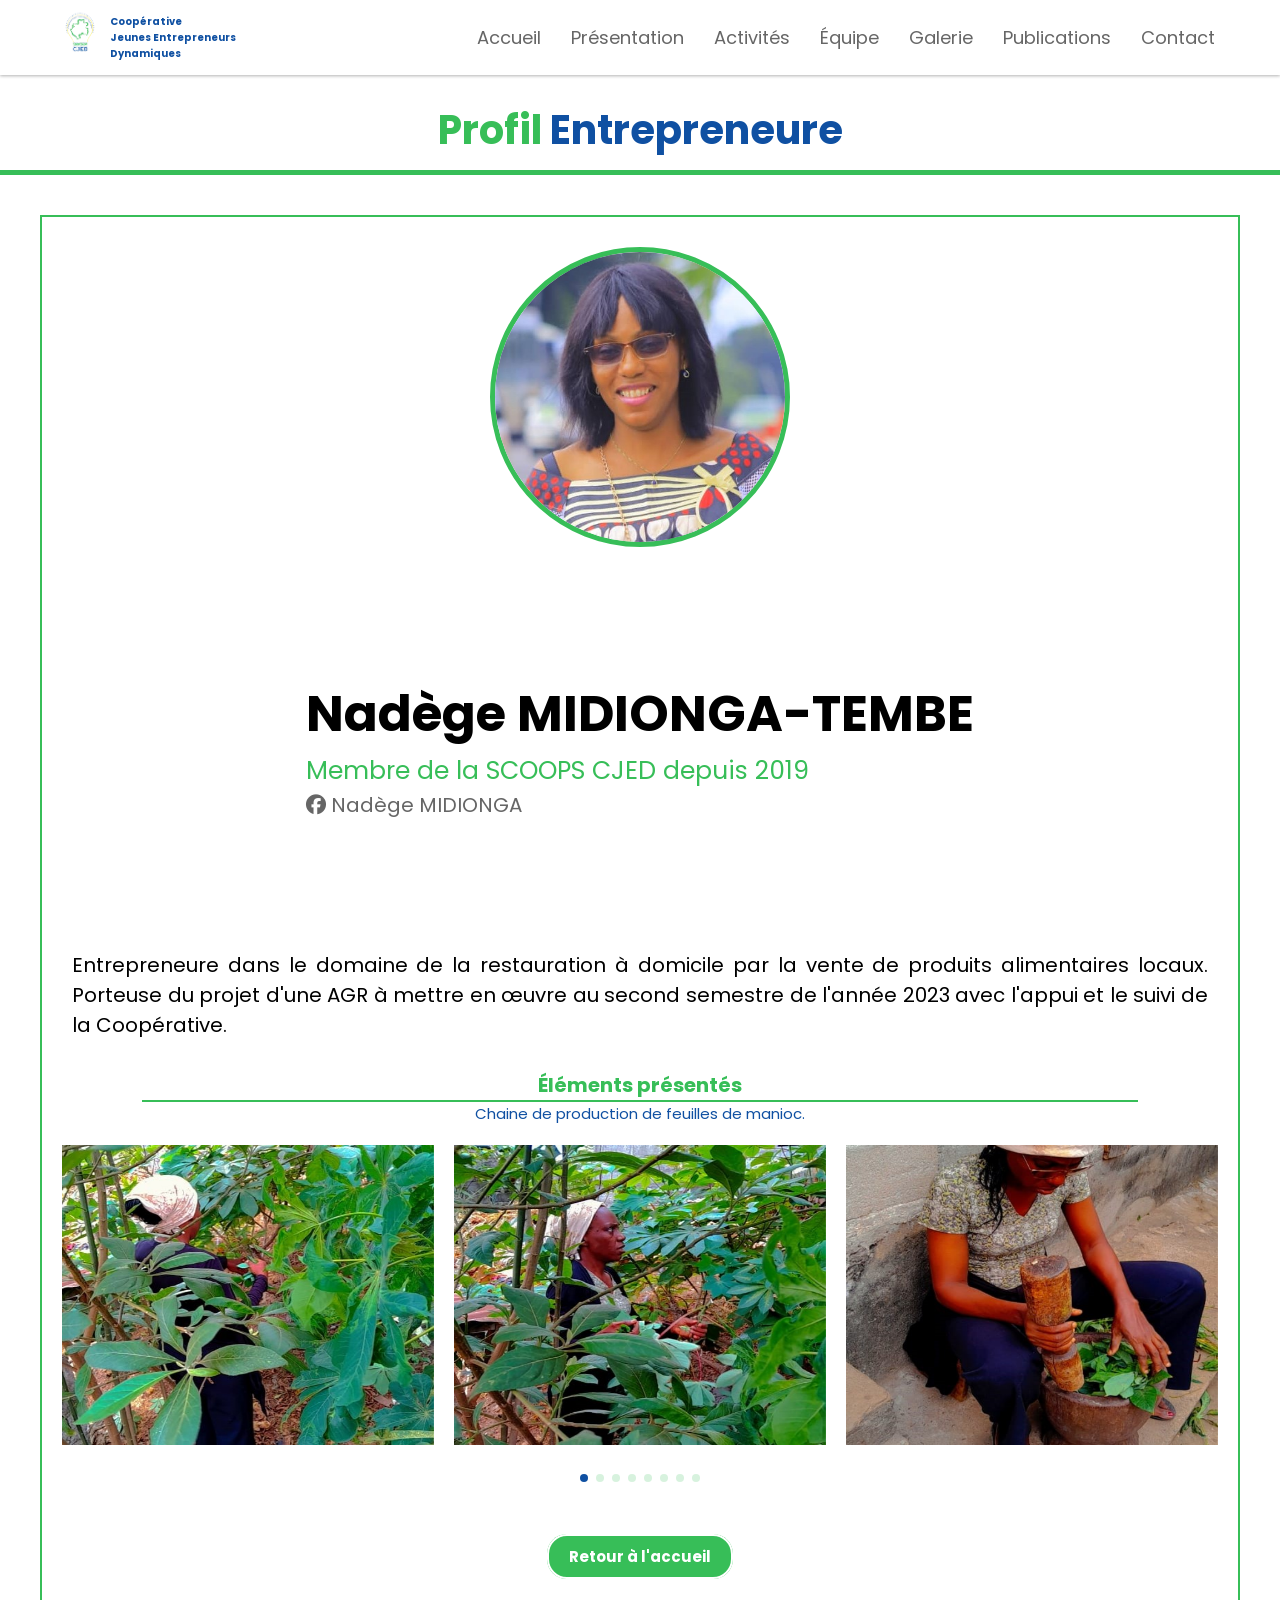
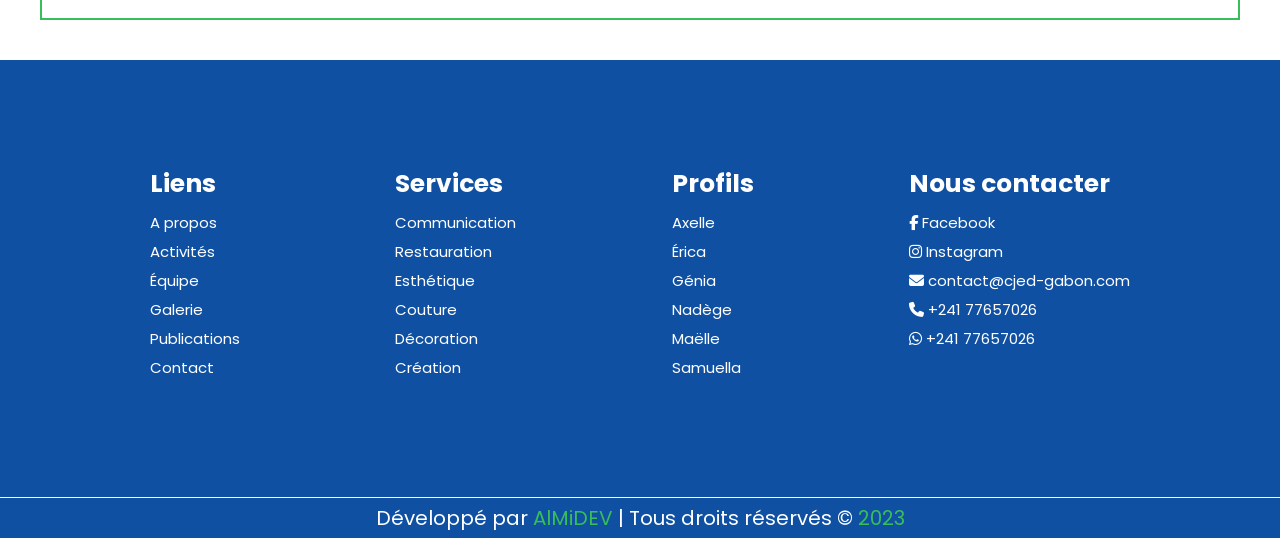
<file: profilNadege.html>
<!DOCTYPE html>
<html lang="en">

<head>
    <meta charset="UTF-8">
    <meta name="viewport" content="width=device-width, initial-scale=1.0">
    <title>Profil|CJED</title>
    <link rel="icon" href="Images/Logo1.jpg">

    <!--Font awesome cdn link-->
    <link rel="stylesheet" href="https://cdnjs.cloudflare.com/ajax/libs/font-awesome/6.2.1/css/all.min.css">
    <link href="https://cdnjs.cloudflare.com/ajax/libs/OwlCarousel2/2.3.4/assets/owl.carousel.min.css" rel="stylesheet">

    <!--Swiper file link-->
    <link rel="stylesheet" href="https://cdn.jsdelivr.net/npm/swiper@10/swiper-bundle.min.css"/>

    <!--Custom css file link-->
    <link rel="stylesheet" href="style.css">
</head>

<body>

    <!--Header section starts-->
    <header>
        <div class="logo">
            <a href="index.html"><img src="Images/Logo1.jpg" alt="logo"></a>
            <div class="name">
                <h5>Coopérative</h5>
                <h5>Jeunes Entrepreneurs</h5>
                <h5>Dynamiques</h5>
            </div>
        </div>

        <nav class="navbar">
            <ul>
                <li><a href="index.html#home">Accueil</a></li>
                <li><a href="index.html#about">Présentation</a></li>
                <li><a href="index.html#activities">Activités</a></li>
                <li><a href="index.html#team">Équipe</a></li>
                <li><a href="index.html#gallery">Galerie</a></li>
                <li><a href="index.html#posts">Publications</a></li>
                <li><a href="index.html#contact">Contact</a></li>

            </ul>
        </nav>

        <div class="fas fa-bars"></div>
    </header>
    <!--Header section ends-->

    <section class="profil-website">

        <h1 class="heading-presentation"><span>Profil</span> Entrepreneure</h1>


        <div class="container">

            <diV class="row">

                <div class="image">
                    <img class="img" src="Images/Nadege.jpg" alt="image de profil">
                </div>

                <div class="info">
                    <h3>Nadège MIDIONGA-TEMBE</h3>
                    <p>Membre de la SCOOPS CJED depuis 2019</p>
                    <a href="https://web.facebook.com/nadege.midionga" target="_blank"><i class="fab fa-facebook"></i> Nadège MIDIONGA</a><br>
                    
                </div>

            </diV>

            <div class="info2">

                <p>Entrepreneure dans le domaine de la restauration à domicile par la vente de produits alimentaires locaux.

                    Porteuse du projet d'une AGR à mettre en œuvre au second semestre de l'année 2023 avec l'appui et le suivi de la Coopérative.

                    
                </p>

            </div>

            <div class="info3">
                <h3>Éléments présentés</h3>
                <p>Chaine de production de feuilles de manioc.</p>
            </div>
            
            <div class="swiper photo-slider">
                
                <div class="swiper-wrapper">

                    <div class="swiper-slide slide">
                        <img src="Images/nadege1.jpg" alt="produit">
                    </div>

                    <div class="swiper-slide slide">
                        <img src="Images/nadege2.jpg" alt="produit">
                    </div>

                    <div class="swiper-slide slide">
                        <img src="Images/nadege3.jpg" alt="produit">
                    </div>

                    <div class="swiper-slide slide">
                        <img src="Images/nadege4.jpg" alt="produit">
                    </div>

                    <div class="swiper-slide slide">
                        <img src="Images/nadege5.jpg" alt="produit">
                    </div>

                    <div class="swiper-slide slide">
                        <img src="Images/nadege6.jpg" alt="produit">
                    </div>

                    <div class="swiper-slide slide">
                        <img src="Images/nadege7.jpg" alt="produit">
                    </div>

                    <div class="swiper-slide slide">
                        <img src="Images/nadege8.jpg" alt="produit">
                    </div>

                </div>

                <div class="swiper-pagination"></div>

            </div>

           
            <h3 class="btn-text"><a class="btn" href="index.html">Retour à l'accueil</a></h3>
        </div>

    </section>

    <!--Footer section starts-->
    <section class="footer">

        <div class="box-container">

            <div class="box">

                <h3>Liens</h3>
                <a href="index.html#about">A propos</a>
                <a href="index.html#activities">Activités</a>
                <a href="index.html#team">Équipe</a>
                <a href="index.html#gallery">Galerie</a>
                <a href="index.html#Posts">Publications</a>
                <a href="index.html#contact">Contact</a>

            </div>

            <div class="box">

                <h3>Services</h3>
                <a href="index.html#activities">Communication</a>
                <a href="index.html#activities">Restauration</a>
                <a href="index.html#activities">Esthétique</a>
                <a href="index.html#activities">Couture</a>
                <a href="index.html#activities">Décoration</a>
                <a href="index.html#activities">Création</a>

            </div>

            <div class="box">

                <h3>Profils</h3>
                <a href="profil Axelle.html">Axelle</a>
                <a href="profil Erica.html">Érica</a>
                <a href="profil Genia.html">Génia</a>
                <a href="profil Nadege.html">Nadège</a>
                <a href="profil kams.html">Maëlle</a>
                <a href="profil Samuella.html">Samuella</a>


            </div>

            <div class="box">

                <h3>Nous contacter</h3>
                <a href="https://web.facebook.com/jeunesentrepreneursdynamiques" target="_blank"><i
                        class="fab fa-facebook-f"></i> Facebook</a>
                <a href="https://www.instagram.com/cjed_gabon/" target="_blank"><i class="fab fa-instagram"></i> Instagram</a>
                <a href="mailto:contact@cjed-gabon.com"><i class="fas fa-envelope"></i> contact@cjed-gabon.com</a>
                <a href=""><i class="fas fa-phone"></i> +241 77657026</a>
                <a href="https://wa.me/+24177657026" target="_blank"><i class="fab fa-whatsapp"></i> +241 77657026</a>

            </div>


        </div>

        <div class="credit">Développé par <a href="almidev.org"> <span></span>AlMiDEV</span></a> |  Tous droits réservés © <span>2023</span></div>

    </section>
    <!--Footer section ends-->

    <!--Custom js file link-->
    <script src="https://cdnjs.cloudflare.com/ajax/libs/jquery/3.6.0/jquery.min.js">
    </script>
    <script src="https://cdnjs.cloudflare.com/ajax/libs/OwlCarousel2/2.3.4/owl.carousel.min.js">
    </script>
    <script src="https://cdnjs.cloudflare.com/ajax/libs/twitter-bootstrap/4.6.0/js/bootstrap.min.js">
    </script>
    <script src="https://cdn.jsdelivr.net/npm/swiper@10/swiper-bundle.min.js"></script>
    <script src="script.js"></script>

</body>

</html>
</file>
<file: style.css>
@import url('https://fonts.googleapis.com/css2?family=Poppins:ital,wght@0,100;0,200;0,300;0,400;0,500;0,600;0,700;0,800;1,100;1,200;1,300;1,400;1,500;1,600;1,700&display=swap');

:root{
    --green:#37be58;
    --white:#fff;
    --grey:#666;
    --yellow:#ffed4a;
    --blue: #0f50a2;
}

*{
    font-family: 'Poppins', sans-serif;
    text-decoration: none;
    margin: 0; padding: 0;
    box-sizing: border-box;
    outline: none; border: none;
    transition: all .1s linear;
}

*::selection {
    background-color: var(--green);
    color:var(--white);
}

html{
    font-size: 62.5%;
    overflow-x: hidden;
    scroll-padding-top: 1rem;
    scroll-behavior: smooth;
}

html::-webkit-scrollbar {
    width: 1.4rem;
}

html::-webkit-scrollbar-track {
    background: var(--grey);
}

html::-webkit-scrollbar-thumb {
    background: var(--green)
}

.btn{
    background: none;
    border: .2rem solid var(--green);
    width: 15rem;
    height: 4rem;
    margin: 1rem 0;
    cursor: pointer;
    color: var(--green);
    font-size: 2rem;
}

.btn:hover{
    background: var(--green);
    border: .2rem solid var(--green);
    cursor: pointer;
    color: var(--white);
}

.heading{
    text-align: center;
    font-size: 4rem;
    color: var(--blue);
    padding: 1rem;
    padding-top: 6rem;
    border-bottom: .5rem solid var(--green);
}

.heading span{
    color: var(--green);
}

/*Header section style*/
header{
    background: var(--white);
    display: flex;
    align-items: center;
    justify-content: space-between;
    box-shadow: 0 .1rem .3rem rgba(0, 0, 0, .3);
    position: fixed;
    top: 0; left: 0;
    z-index: 100;
    width: 100%;
    padding: .5rem 5rem;
}

header .logo{
    display: flex;
    align-items: center;
}

header .logo .name h5{
    font-size: 1rem;
    color: var(--blue);
}

header .logo img{
    width: 6rem;
    height: 6rem;
}

header .navbar ul{
    display: flex;
    justify-content: space-between;
    align-items: center;
    list-style-type: none;
}

header .navbar ul li{
    margin: 0 1.5rem;
}

header .navbar ul li a{
    font-size: 1.8rem;
    color: var(--grey);
}

header .navbar ul li a:hover{
    color: var(--green);
}

header .fa-bars{
    font-size: 2rem;
    color: var(--grey);
    cursor: pointer;
    display: none;
}

/*Home section style*/
.home{
    min-height: 100vh;
    display: flex;
    align-items: center;
    justify-content: center;
    background: url(Images/home.webp) no-repeat;
    background-position: center;
    background-size: cover;
    box-shadow: 0 .1rem .3rem rgba(0, 0, 0, .3);
}

.home .content{
    text-align: center;
    padding: 1rem;
}

.home .content h1{
    font-size: 5rem;
}


.home .content h1:last-of-type{
   color: var(--blue);
}

.home .content h1:nth-child(2){
    color: var(--yellow);
}

.home .content h1:first-of-type{
    color: var(--green);
}

/*About section style*/
.about .row{
    display: flex;
    align-items: center;
    justify-content: center;
    flex-wrap: wrap;
    padding: 3rem 1rem;
}

.about .row .image{
    flex: 1 1 40rem;
    padding: 2rem;
}

.about .row .content{
    flex: 1 1 40rem;
    padding: 2rem;
}

.about .row .image img{
    height: 100%;
    width: 100%;
    object-fit: cover;
}

.about .row .content h3{
    font-size: 3rem;
    color: var(--green);
}

.about .row .content p{
    font-size: 1.5rem;
    color: var(--grey);
}

.about .row .content .slogan{
    display: flex;
    margin: 1rem 0;
}

.about .row .content .slogan .box{
    background-color: var(--white);
    width: 15rem;
    margin-right: 5rem;
    text-align: center;
   
}

.about .row .content .slogan .box:hover{
    background-color: var(--green);
    cursor: pointer;
}

.about .row .content .slogan .box span{
    font-size: 2.5rem;
    color: var(--grey);
}

.about .row .content .slogan .box:hover span{
    font-size: 2.5rem;
    color: var(--white);
}

.about .row .content .slogan .box h3{
    font-size: 1.5rem;
}

.about .row .content .slogan .box:hover h3{
    color: var(--white);
}

.about-website .container{
    display: flex;
    flex-wrap: wrap;
    justify-content: center;
    margin: 2rem;
    margin-top: 7rem;
}

.about-website .container .image{
    height: 35rem;
    width: 35rem;
}

.about-website .container .image img{
    width: 100%;
    height: 100%;
    object-fit: cover;
}

.about-website .container .content{
    display: flex;
    flex-direction: column;
    align-items: center;
    justify-content: center;
    margin: 2rem;
}

.about-website .container .content h1{
    font-size: 4rem;
    color: var(--blue);
    text-align: justify;
}

.about-website .container .content h2{
    font-size: 4rem;
    text-align: center;
    color: var(--blue);
}

.about-website .container .content p{
    font-size: 2.5rem;
    color: var(--green);
}

.about-website .presentation{
    margin: 3rem;
}

.about-website .presentation h3{
    font-size: 1.8rem;
    font-weight: 500;
}

.about-website .presentation .title{
    font-size: 1.8rem;
    font-weight: 500;
    margin: 2rem 0;
}

.dropdown-menu{
    display: flex;
    justify-content:center;
    align-items: center;
}

.dropdown-menu .dropdown{
    width: 100rem;
    margin: 1rem;
    box-shadow: 0 .5rem 1rem rgb(0,0,0,.3);
}

.dropdown details summary{
    padding: 1.5rem;
    background: var(--green);
    color: #fff;
    margin-bottom: .1rem;
    cursor: pointer;
    list-style: none;
    font-size: 1.5rem;
    position: relative;
}

.dropdown details p{
    font-size: 1.3rem;
    padding: 1.5rem;
}

.dropdown details summary::after{
    content: '<i class="fas fa-caret-down"></i>';
    position: absolute;
    top:1.2rem ;right:1.5rem;
    font-size: 2rem;
    transition:.2s linear;
}

.dropdown details[open] summary::after{
    transform: rotate(135deg);
}

.dropdown details[open] summary{
    background: var(--blue);
}

.heading-presentation{
    text-align: center;
    font-size: 4rem;
    color: var(--blue);
    padding: 1rem;
    padding-top: 10rem;
    border-bottom: .5rem solid var(--green);
}

.heading-presentation span{
    color: var(--green);
}

.subtitles{
    text-align: center;
    font-size: 3rem;
    color: var(--blue);
    padding: 1rem;
    padding-top: 3rem;
}

.subtitles span{
    color: var(--green);
}

.values h3{
    font-size: 1.8rem;
    font-weight: 500;
    margin: 3rem;
}

.values .slogan{
    display: flex;
    justify-content: center;
    flex-wrap: wrap;
    align-items: center;
    width: 80%;
    margin: 0 auto;
}

.values .slogan .box{
    flex: 1 1 20rem;
    padding: 2rem 1rem;
    text-align: center;
    margin: 2rem;
    border: .2rem solid var(--green);
    cursor: pointer;
}

.values .slogan .box:hover{
    background-color: var(--green);
    cursor: pointer;
}

.values .slogan .box span{
    font-size: 3rem;
    color: var(--grey);
}

.values .slogan .box:hover span{
    color: var(--white);
}

.values .slogan .box h3{
    font-size: 1.5rem;
    height: 2rem;
}

.values .slogan .box:hover h3{
    color: var(--white);
}

.goals h3{
    font-size: 1.8rem;
    font-weight: 500;
    margin: 1rem 3rem;
}

.goals span{
    color: var(--green);
}

.goals .box-container{
    display: flex;
    justify-content: center;
    align-items: center;
    flex-wrap: wrap;
    gap: 1.3rem;
}

.goals .box-container .box{
    text-align: center;
    margin: 2rem 0;
}

.goals .box-container .box span{
    font-size: 5rem;
    color: var(--blue);
}

.goals .box-container .box h3{
    font-size: 1.5rem;
    width: 13rem;
    height: 13rem;
    color: var(--grey);
}

.goals .box-container .box:hover{
    background: var(--green);
    cursor: pointer;
}

.goals .box-container .box:hover span,
.goals .box-container .box:hover h3{
    color: #fff;
}

/*Activities section start*/
.activities{
    background: #f2f4f4;
}

.activities .box-container{
    display: flex;
    align-items: center;
    justify-content: center;
    flex-wrap: wrap;
    width: 80%;
    margin: 0 auto;
    padding: 5rem 1rem;
}

.activities .box-container .box{
    flex: 1 1 30rem;
    padding: 3rem 1rem;
    text-align: center;
    margin: 2rem;
    border: .2rem solid var(--green);
    cursor: pointer;
}

.activities .box-container .box img{
    width: 4rem;
    height: 4rem;  
}

.activities .box-container .box h3{
    font-size: 1.5rem;
    color: #333; 
}

.activities .box-container .box p{
    font-size: 1rem;
    color: var(--grey);
    width: 100%;
    height: 5rem;
    margin-top: .5rem; 
}

.activities .box-container .box:hover{
    box-shadow: 0 .3rem .5rem rgba(0, 0, 0, .3);
}

/*Team section starts*/
.team{
    background: #f9f9f9;
}

.team .row{
    padding-top: 5rem;
    padding-bottom: 10rem;
}

.single-box {
	border: .1rem solid var(--green);
	border-radius: 2rem;
	overflow: hidden;
	background-color: #fff
}

.testimonial-box{
    padding: 0 4rem;
    margin-top: 1rem;
}

.info-area {
	padding: 1rem 4.5rem;
}
.img-area {
	overflow: hidden;
	padding: 1rem 0 1rem;
}

.img-area img {
	margin: 0 auto;
    margin-top: 2rem;
	-webkit-transition: all 0.5s ease;
	transition: all 0.5s ease;
	max-width: 18rem;
    border-radius: 50%;
    border: .4rem solid var(--green);   
}

.single-box:hover img {
	-webkit-transform: scale(1.1);
	transform: scale(1.1);
}

.info-area h4 {
    font-size: 2rem;
    text-align: center;
	font-weight: 600
}

.info-area p{
	font-size: 1.3rem;
	margin: 1rem 0 ;
	font-weight: 400;
    text-align: center;
    margin-bottom: 3rem;
    padding: 0rem 3rem;
    height: 5rem;
}

.media-icons{
    display: flex;
    justify-content: center;
    margin-top: 2rem;
}

.media-icons a {
	background-color: var(--green);
	color: #fff;
    margin: 0 .5rem;
	padding: 1rem 2rem;
	border-radius: 2rem;
    font-size: 1.5rem;
    border: .2rem solid;
}

.media-icons a:hover{
    border-color: var(--green);
    background-color: var(--white);
    color: var(--green);
}

.team-slider .owl-dots {
	position: absolute;
	left: 0;
	right: 0;
	bottom: -8rem;
	text-align: center;
	width: 100%;
}

.team-slider button.owl-dot {
	width: 1.6rem;
	height: 1.6rem;
	display: inline-block;
	margin: 0 .6rem;
	text-align: center;
	border-radius: 50%;
	background-color: #262626;
}

.team-slider .owl-dot.active {
	background-color: var(--green);
}

.move-animation {
	position: relative;
	-webkit-animation: move-animation 2s ease-in-out infinite;
	animation: move-animation 2s ease-in-out infinite;
}

.profil-website .container{
    margin: 4rem;
    min-height: 100vh;
    background-color: #fff;
    border:.2rem solid var(--green);
    position: relative;
}

.profil-website .container .btn-text{
    text-align: center;
    margin: 5rem;
}

.profil-website .container .btn{
    background-color: var(--green);
	color: #fff;
	padding: 1rem 2rem;
	border-radius: 2rem;
    font-size: 1.5rem;
    border: 2px solid;
}

.profil-website .container .btn:hover{
    background-color: var(--white);
	color: var(--green);
}

.profil-website .container .row{
    display: flex;
    justify-content: center;
    align-items: center;
    flex-wrap: wrap;
}

.profil-website .container .row .image{
    margin: 3rem;
    position: relative;
	width: 30rem;
    height: 30rem;
    border-radius: 50%;
    border: .5rem solid var(--green);
}

.profil-website .container .row .image img {
    position: absolute;
    height: 100%;
    width: 100%;
    object-fit: cover;
	border-radius: 50%;
}

.profil-website .container .row .info{
    margin: 10rem;
}

.profil-website .container .row .info h3{
    font-size: 5rem;
}

.profil-website .container .row .info p{
    font-size: 2.5rem;
    color: var(--green);
}

.profil-website .container .row .info a, 
.profil-website .container .row .info a:visited{
    color: var(--grey);
    font-size: 2rem;
}

.profil-website .container .row .info a:hover{
    color: var(--blue);
    font-size: 2rem;
}

.profil-website .container .info2 p{
    text-align:justify;
    margin: 3rem;
    font-size: 2rem;
}

.profil-website .container .info3{
    text-align: center;
    margin: 0 10rem;
}

.profil-website .container .info3 h3{
    font-size: 2rem;
    color: var(--green);
    border-bottom: .2rem solid var(--green);
}

.profil-website .container .info3 p{
    font-size: 1.5rem;
    color: var(--blue);
}

.profil-website .container .photo img{
    width: 40rem;
    height: 40rem;
    margin: 2rem;
    box-shadow: 0 .3rem .5rem rgba(0, 0, 0, .3);
}

.profil-website .container .photo img:hover{
    width: 42rem;
    height: 42rem;
    margin: 1rem;
    box-shadow: 0 1rem .5rem rgba(0, 0, 0, .3);
    cursor: pointer;
}

.profil-website .container .photo{
    margin: 5rem;
    display: flex;
    justify-content: center;
    flex-wrap: wrap; 
}

.profil-website .time{
    text-align: center;
    margin: 2rem 10rem;
    font-size: 2rem;
    background: var(--green);
    color: var(--white);
}

.photo-slider{
    height: 35rem;
    margin: 2rem;
}

.profil-website .slide{
    width: 20rem;
}

.profil-website .slide img{
    width: 100%;
    height: 30rem;
}

.swiper-pagination-bullet{
    background-color: var(--green);
}

.swiper-pagination-bullet-active{
    background-color: var(--blue);
}

/*Gallery section style*/
.gallery{
    background: #dddd;
    position:relative;
}

.gallery .image-container{
    display: flex;
    align-items: center;
    justify-content: center;
    flex-wrap: wrap;
    gap: 5rem;
    padding: 2rem 2rem;
    margin: 0 auto;
}

.gallery .image-container .image{
    height: 25rem;
    width: 35rem;
    border: 5px solid #fff;
    box-shadow: 0 .5rem 1.5rem #000;
    overflow: hidden;
    cursor: pointer;
}

.gallery .image-container .image img{
    height: 100%;
    width: 100%;
    object-fit: cover;
}

.gallery .image-container .image:hover img{
    transform: scale(1.1);
}

.gallery .popup-image{
    position: fixed;
    top: 0; left: 0;
    background: rgba(0,0,0,.9);
    height: 100%;
    width: 100%;
    z-index: 100;
    display: none;
}

.gallery .popup-image span{
    top: 0; right: 1rem;
    position: absolute;
    font-size: 4rem;
    font-weight: bolder;
    color: #fff;
    cursor: pointer;
    z-index: 100;
}

.gallery .popup-image img{
    position: absolute;
    top: 50%; left: 50%;
    transform: translate(-50%,-50%);
    border: .5rem solid #fff;
    border-radius: .5rem;
    width: 75rem;
    object-fit: cover;
}

.posts{
    background: #f4f6f6;
    min-height: 100vh;
}

.posts .post-container{
    margin-top: 2rem;
}

.posts .post-container .post{
    width: 30rem;
    background:  #fff;
    box-shadow: 1rem .5rem .3rem rgb(0,0,0,.3);
    margin: 0 auto;
}

.posts .post-container .post .image img{
    width: 100%;
    height: 20rem;
    object-fit: cover;
}

.posts .post-container .post .content{
    margin: 0 2rem;
}

.posts .post-container .post .content .date{
    font-size:1.5rem;
    color:var(--blue) ;
    margin-top: 1rem;
}

.posts .post-container .post .content .title{
    font-size: 2rem;
    color: var(--green);
    font-weight: 600;
}

.posts .post-container .post:hover .content .title{
    text-decoration: underline;
}

.posts .post-container .post .content p{
    width: 100%;
    height: 15rem;
    font-size: 1.2rem;
    margin-top: .5rem;
}

.posts .post-container .post .content .p{
    width: 100%;
    height: 12rem;
    font-size: 1.2rem;
    margin-top: .5rem;
}


.posts .post-container .post .content button{
   width:10rem;
   height: 3rem;
   border: .1rem solid var(--green);
   background:none;
   font-size: 2rem;
   color: var(--green);
   padding-bottom: 2rem;
   margin-bottom: 2rem;
}

.posts .post-container .post .content button:hover{
    cursor: pointer;
    border: .1rem solid var(--green);
    background: var(--green);
    color: var(--white); 
}
 
.contact{
    min-height: 100vh;
    position: relative;
    z-index: 0;
    padding-bottom: 3rem;
}

.contact .image-container img{
    position: absolute;
    top: 0; left: 0;
    height: 100%;
    width: 100%;
    object-fit: cover;
    z-index: -1;
}

.contact .form-container form{
    width: 80%;
    margin: 2rem auto;
    padding: 2rem;
    background: rgba(255,255,255,.1);
    backdrop-filter: blur(.4rem);
    box-shadow: 0 .3rem .5rem #000;
    text-align: center;
    border-top: .1rem solid rgba(255,255,255,.3);
    border-left: .1rem solid rgba(255,255,255,.3);
}

.contact .form-container form .inputBox{
    display: flex;
    justify-content: space-between;
    flex-wrap: wrap;
}

.contact .form-container form .inputBox input{
    height: 4rem;
    width: 49%;
    background: #fff;
    color: #333;
    padding: 0 1rem;
    margin: 1rem 0;
    font-size: 1.7rem;
    outline: none;
    border: none;
}

.contact .form-container form textarea{
    height: 20rem;
    width: 100%;
    background: #fff;
    color: #333;
    padding: 1rem;
    margin: 1rem 0;
    font-size: 1.7rem;
    outline: none;
    border: none;
    resize: none;
}

.footer{
    background: var(--blue);
}

.footer .box-container{
    display: flex;
    flex-wrap: wrap;
    gap: 2rem;
    justify-content: space-between;
    margin: 0 5rem;
    padding: 8rem;
}

.footer .box-container .box{
   margin: 2rem;
}

.footer .box-container .box h3{
    padding: .5rem 0;
    font-size: 2.5rem;
    color: var(--white);
}

.footer .box-container .box a{
    display: block;
    padding: .3rem 0;
    font-size: 1.5rem;
    color: white;
}

.footer .box-container .box a:hover{
    font-size: 1.5rem;
    color: var(--green);
    text-decoration: underline;
}

.footer .credit{
    text-align: center;
    border-top: .1rem solid white;
    font-size: 2rem;
    color: var(--white);
    padding: .5rem;
    padding-top: .1.5rem;
    margin-top: 1.5rem;
}

.footer .credit span{
    color: var(--green);
}

.footer .credit a{
    color: var(--green);
}

.footer .credit a:hover{
    color: var(--green);
    text-decoration: underline;
}

/*key frame*/

@keyframes move-animation {
	0% {
		top: 3px;
	}
	50% {
		top: -3px;
	}
	100% {
		top: 3px;
	}
}


/*media quieries*/

@media (max-width:1100px){
   
    header .logo .name h5{
        font-size: .8rem;
        color: var(--blue);
    }

    header{
        padding: 0 2rem;
    }

    .about .row{
        padding: 8rem 1rem;
    }

    .about .row .image{
        flex: 1 1 30rem;
        padding: 2rem;
    }
    
    .about .row .content{
        flex: 1 1 30rem;
        padding: 2rem;
    }

    .about .row .content h3{
        font-size: 2.5rem;
        color: var(--green);
    }
    
    .about .row .content p{
        font-size: 1.5rem;
        color: var(--grey);
    }

    .goals .box-container{
        gap: 1rem;
    }
    
    .goals .box-container .box{
        text-align: center;
        margin: 1rem 0;
    }
    
    .goals .box-container .box span{
        font-size: 4rem;
    }
    
    .goals .box-container .box h3{
        font-size: 1.4rem;
        width: 10rem;
        height: 13rem;
    }

}

@media (max-width:990px){
    html{
        font-size: 60%;
    }

    header .navbar ul li a{
        font-size: 1.5rem;
        color: var(--grey);
    }

    .home .content h1{
        font-size: 4rem;
    }

    .about-website .container .content h2{
        font-size: 4rem;
    }

}

@media (max-width:935px){

    .about .row .image{
        display: flex;
        justify-content: center;
        align-items: center;
    }
    
    .about .row .image img{
        height: 60%;
        width: 60%;
        object-fit: cover;
    }
}

@media (max-width:870px){

    
    html{
        font-size: 55%;
    }

    header .fa-bars{
        display: block;
    }

    .fa-times{
        transform: rotate(180deg);
    }

    header{
        padding: .2rem 4rem;
    }

    header .navbar{
        position: fixed;
        top: -100rem; left: 0;
        width: 100%;
        border-top: .1rem solid #ccc;
        opacity: 0;
    }

    header .navbar ul{
        flex-flow: column;
        padding: 2rem 0;
        background-color: var(--white);
    }
    header .navbar ul li{
        width: 100%;
        text-align: center;
        margin: 1rem 0;
    }

    header .navbar ul li a{
        font-size: 1.8rem;
        display: block;
    }

    header .nav-toggle{
        top:6.5rem;
        opacity: 1;
    }

    .home .content h1{
        font-size: auto;
    }

    .about .row .image img{
        height: 65%;
        width: 65%;
        object-fit: cover;
    }

    .activities .box-container{
        width: auto;
    }
}

@media(max-width:768px){
    .gallery .popup-image img{
        width:95%
    }

    .profil-website .container .photo img{
        width: 30rem;
        height: 30rem;
        margin: 2rem;
        box-shadow: 0 .3rem .5rem rgba(0, 0, 0, .3);
    }
    
    .profil-website .container .photo img:hover{
        width: 32rem;
        height: 32rem;
        margin: 1rem;
    }
    
    .profil-website .container .photo{
        margin: 4rem;
    }

    .photo-slider{
        height: 35rem;
        margin: 3rem;
    }
    
    .profil-website .slide{
        width: 10rem;
    }
    
    .profil-website .slide img{
        width: 100%;
        height: 30rem;
    }
    

}

@media (max-width:450px){
    html{
        font-size: 55%;
    }

    .home .content h1{
        font-size: 3rem;
    }

    .about .row .image img{
        height: 70%;
        width: 70%;
        object-fit: cover;
    }

    .about .row{
        padding: 4rem 1rem;
    }

    .info-area h4 {
        height: 4.5rem;
    }
    .info-area p{
        font-size: 1.2rem;
        height: 10rem;
    }
    
    .media-icons a {
        margin: 0 1rem;
        padding: 1rem 1rem;
        border-radius: 1rem;
        font-size: 1.5rem;
    }
}

@media (max-width:500px){
    .contact .form-container form .inputBox input{
        width: 100%;
    }
    .contact .form-container form{
        width: 90%;
    }
    
    .about .row .content .slogan .box{
        width: 12rem;
        margin-right: 1rem;
    } 
    
    .about-website .container .content{
        margin: 1rem;
    }

    .about-website .container .content h1{
        font-size: 5rem;
    }

    .about-website .container .content h2{
        font-size: 1.76rem;
    }

    .profil-website .container .photo img{
        width: 25rem;
        height: 25rem;
    }
    
    .profil-website .container .photo img:hover{
        width: 27rem;
        height: 27rem;
        margin: 1rem;
    }
}

@media (max-width:300px){

    .team{
        min-height: 110vh;
    }

    .about .row .image{
        flex: 1 1 20rem;
        padding: 2rem;
    }
    
    .about .row .content{
        flex: 1 1 20rem;
        padding: 2rem;
    }

    .about .row .image img{
        height: 70%;
        width: 70%;
        object-fit: cover;
    }

    .about .row{
        padding: 4rem 1rem;
    }
    
    .about .row .content .slogan .box{
        width: 9rem;
        margin-right: .1rem;
    } 

    .about .row .content .slogan .box span{
        font-size: 1.5rem;
    }
    
    .about .row .content .slogan .box:hover span{
        font-size: 1.5rem;
        color: var(--white);
    }
    
    .about .row .content .slogan .box h3{
        font-size: 1rem;
    }

    .about .row .content h3{
        font-size: 1.5rem;
    }

    .about .row .content p{
        font-size: 1.3rem;
    }
    
    .info-area h4 {
        height:8rem;
    }
    .info-area p{
        font-size: 1rem;
        height: 20rem;
    }

    .profil-website .container .photo img{
        width: 15rem;
        height: 15rem;
    }
    
    .profil-website .container .photo img:hover{
        width: 17rem;
        height: 17rem;
        margin: 1rem;
    }


    .profil-website .container .btn{
        font-size: 1rem;
    }
    
    .media-icons a {
        margin: 0 1rem;
        padding: 1rem .5rem;
        border-radius: .5rem;
        font-size: 1rem;
    }

    .profil-website .container .row .image{
        width: 20rem;
        height: 20rem;
    }

    .profil-website .container .row .info{
        margin: 10rem;
    }
    
    .profil-website .container .row .info h3{
        font-size: 3rem;
    }
    
    .profil-website .container .info3{
        text-align: center;
        margin: 0 1rem;
    }
    
}

@media (max-height:900px) and (max-width:500px){
    .team{
        min-height: 80vh;
    }

    .posts{
        min-height: 80vh;
    }

    .contact{
        min-height: 80vh;
    }
}
</file>
